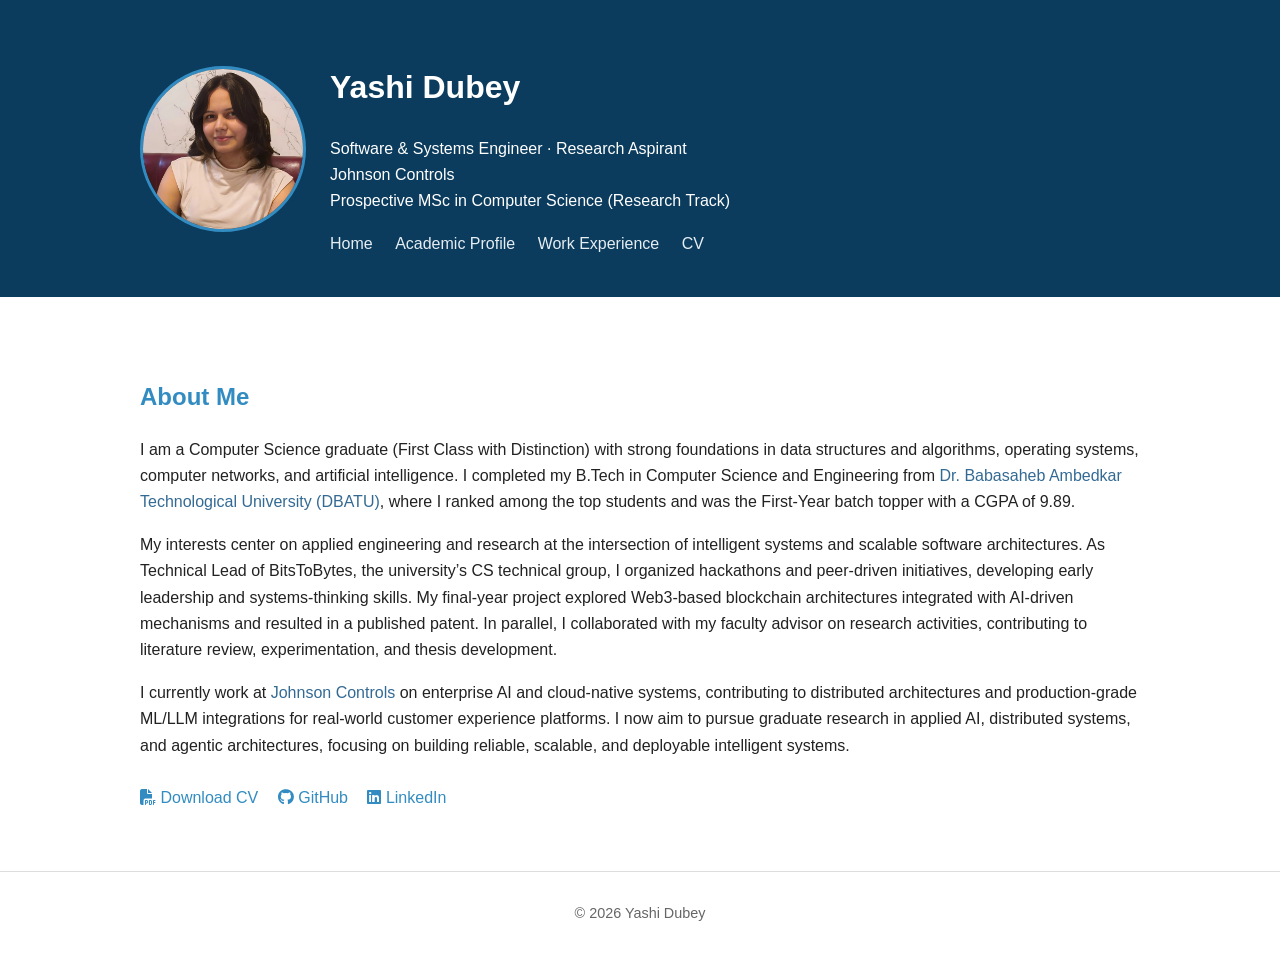
<file: index.html>
<!DOCTYPE html>
<html lang="en">
<head>
  <meta charset="UTF-8">
  <title>Yashi Dubey | AI Engineer & Research Aspirant</title>

  <!-- Main CSS -->
  <link rel="stylesheet" href="css/styles.css">

  <!-- Font Awesome Icons -->
  <link
    rel="stylesheet"
    href="https://cdnjs.cloudflare.com/ajax/libs/font-awesome/6.5.1/css/all.min.css"
  >
</head>

<body>

<header>
  <div class="container profile">
    <img src="images/profile.jpg" alt="Yashi Dubey">

    <div>
      <h1>Yashi Dubey</h1>
      <p>
        Software & Systems Engineer · Research Aspirant<br>
        Johnson Controls<br>
        Prospective MSc in Computer Science (Research Track)
      </p>

      <!-- Navigation -->
      <nav>
        <a href="index.html">Home</a>
        <a href="academic.html">Academic Profile</a>
        <a href="experience.html">Work Experience</a>
        <a href="assets/Yashi_CV_Research.pdf" target="_blank">CV
      </a>
      </nav>
      
      <!-- Social Icons -->
      <!-- <div class="social-icons">
        <a href="https://github.com/yourusername" target="_blank" title="GitHub">
          <i class="fa-brands fa-github"></i>
        </a>

        <a href="https://www.linkedin.com/in/yourprofile" target="_blank" title="LinkedIn">
          <i class="fa-brands fa-linkedin"></i>
        </a>

        <a href="assets/Yashi_Dubey_CV.pdf" target="_blank" title="Download CV">
          <i class="fa-solid fa-file-pdf"></i>
        </a>
      </div> -->
    </div>
  </div>
</header>

<section>
  <div class="container">
    <h2>About Me</h2>

    <p>
      I am a Computer Science graduate (First Class with Distinction) with strong foundations in data structures and algorithms, operating systems, computer networks, and artificial intelligence. I completed my B.Tech in Computer Science and Engineering from <a href="https://dbatu.ac.in/"
   target="_blank"
   title="DBATU">Dr. Babasaheb Ambedkar Technological University (DBATU)</a>, where I ranked among the top students and was the First-Year batch topper with a CGPA of 9.89.
    
   <p>My interests center on applied engineering and research at the intersection of intelligent systems and scalable software architectures. As Technical Lead of BitsToBytes, the university’s CS technical group, I organized hackathons and peer-driven initiatives, developing early leadership and systems-thinking skills. My final-year project explored Web3-based blockchain architectures integrated with AI-driven mechanisms and resulted in a published patent. In parallel, I collaborated with my faculty advisor on research activities, contributing to literature review, experimentation, and thesis development.
   </p>
   <!-- <p>
      Following my undergraduate training, I joined <a href="https://www.johnsoncontrols.com/"
   target="_blank"
   title="Johnson Controls – Smart Buildings, AI & Cloud Systems">
Johnson Controls
</a> as an engineer, where I currently work on AI initiatives and cloud-based services in enterprise environments. My role involves collaborating with solution architects on production-grade AI systems, contributing to the design and deployment of cloud-native, distributed architectures, and integrating machine learning and LLM-driven components into real-world customer experience platforms. This industry experience has strengthened my understanding of system reliability, scalability, and the practical constraints of deploying AI at scale.
    </p> -->
    
    <p>I currently work at <a href="https://www.johnsoncontrols.com/"
   target="_blank"
   title="Johnson Controls – Smart Buildings, AI & Cloud Systems">
Johnson Controls
</a> on enterprise AI and cloud-native systems, contributing to distributed architectures and production-grade ML/LLM integrations for real-world customer experience platforms. I now aim to pursue graduate research in applied AI, distributed systems, and agentic architectures, focusing on building reliable, scalable, and deployable intelligent systems.
    </p>
    
      <div class="links">
      <a href="assets/Yashi_CV_Research.pdf" target="_blank">
        <i class="fa-solid fa-file-pdf"></i> Download CV
      </a>

      <a href="https://github.com/bellatrix01" target="_blank">
        <i class="fa-brands fa-github"></i> GitHub
      </a>

      <a href="https://www.linkedin.com/in/yashidubey/" target="_blank">
        <i class="fa-brands fa-linkedin"></i> LinkedIn
      </a>
    </div>
  </div>
</section>

<footer>
  © 2026 Yashi Dubey
</footer>

</body>
</html>
</file>
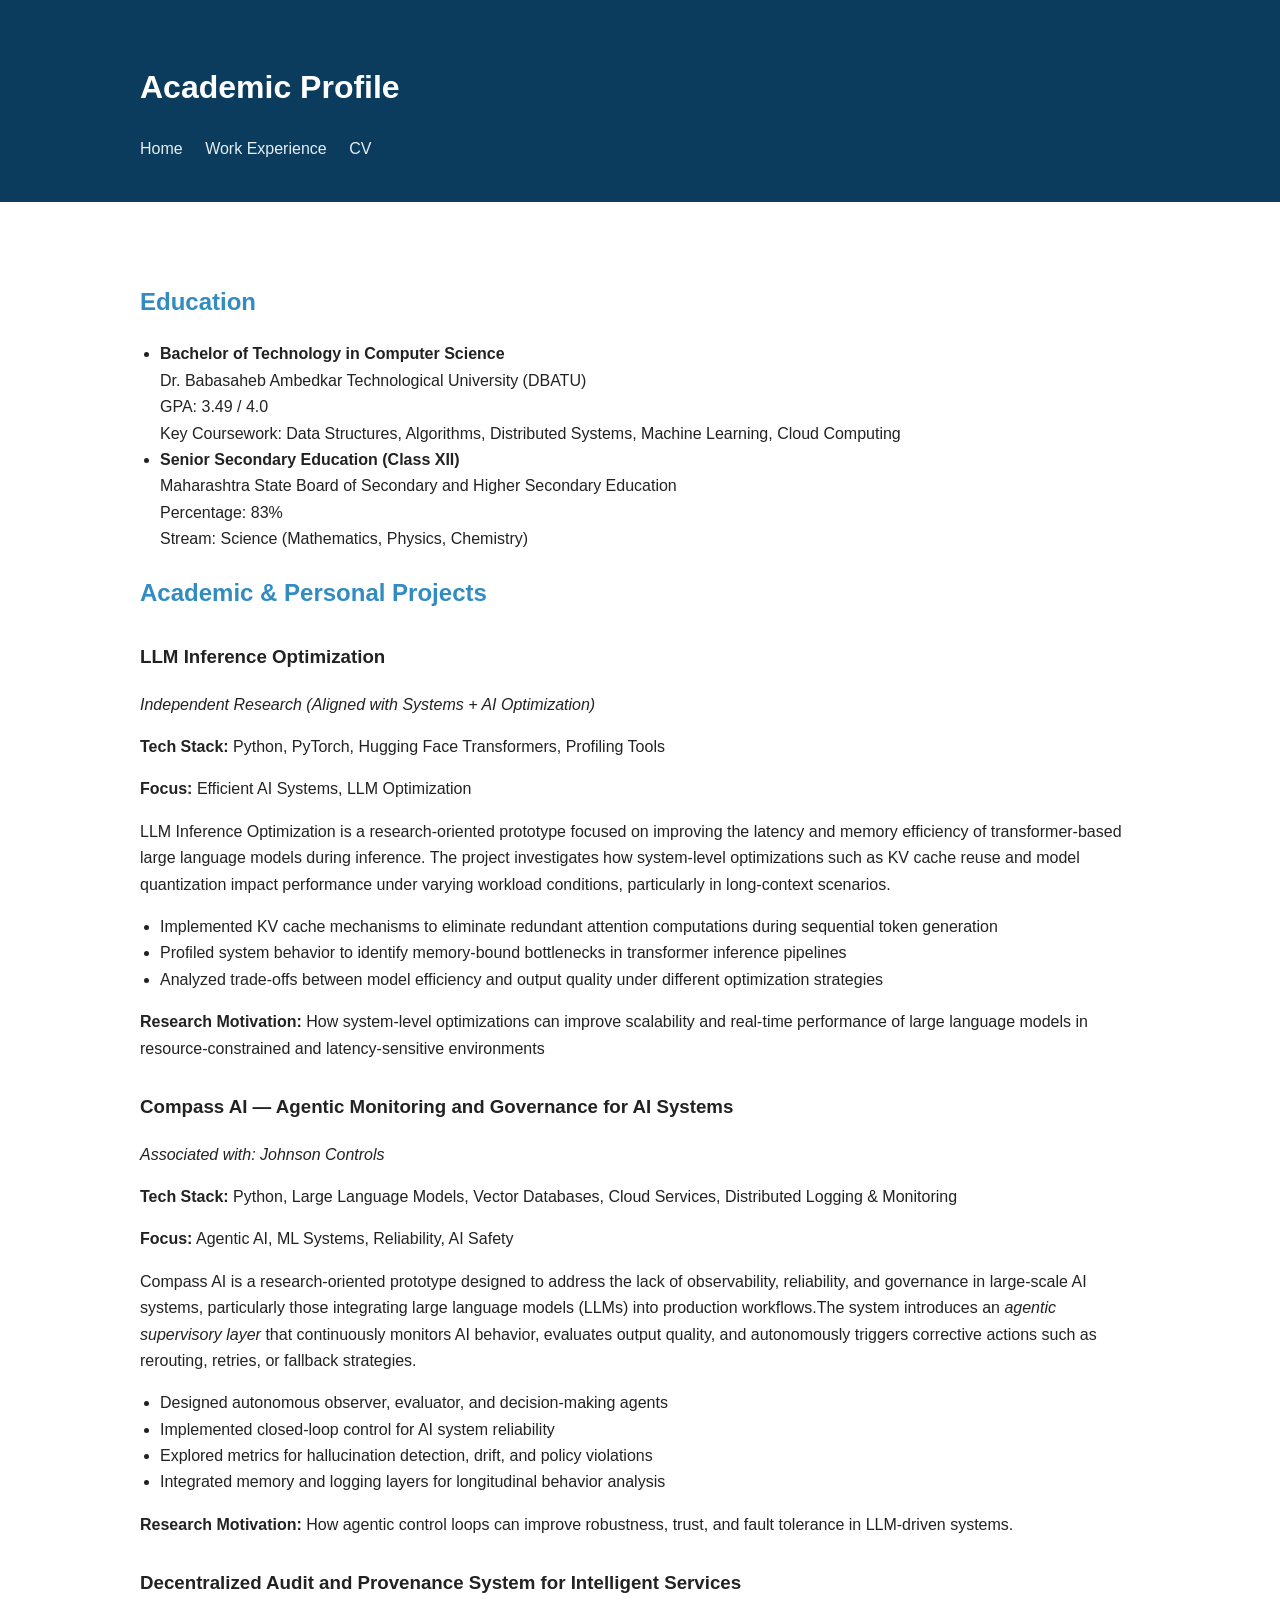
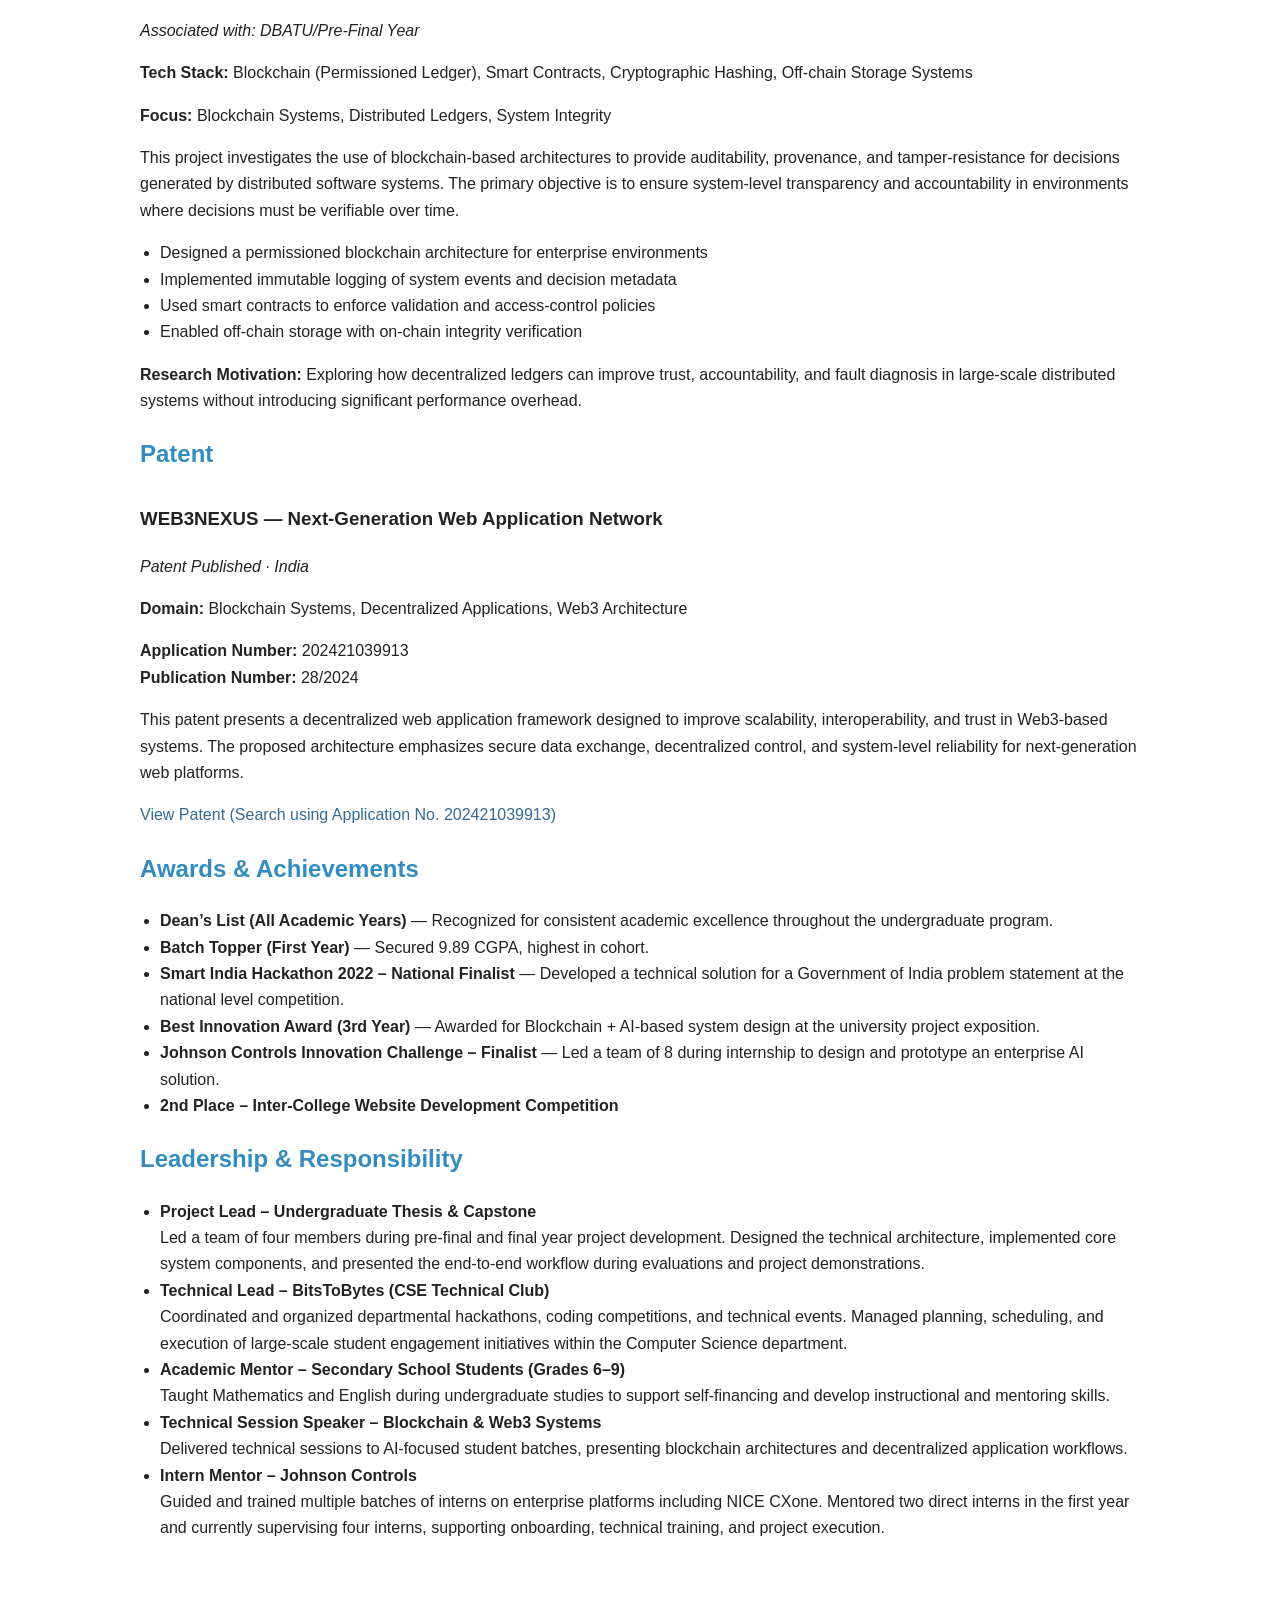
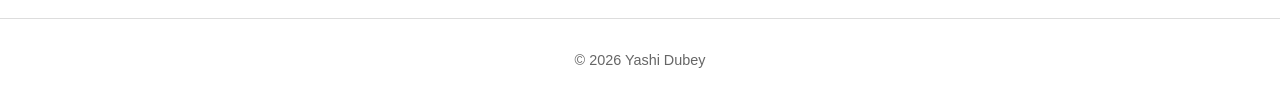
<file: academic.html>
<!DOCTYPE html>
<html lang="en">
<head>
  <meta charset="UTF-8">
  <title>Academic Profile | Yashi Dubey</title>
  <link rel="stylesheet" href="css/styles.css">
</head>
<body>

<header>
  <div class="container">
    <h1>Academic Profile</h1>
    <nav>
      <a href="index.html">Home</a>
      <a href="experience.html">Work Experience</a>
      <a href="assets/Yashi_CV_Research.pdf" target="_blank">CV</a>
    </nav>
  </div>
</header>

<section>
  <div class="container">

    <h2>Education</h2>
    <ul>
      <li>
        <strong>Bachelor of Technology in Computer Science</strong><br>
        Dr. Babasaheb Ambedkar Technological University (DBATU)<br>
        GPA: 3.49 / 4.0<br>
        Key Coursework: Data Structures, Algorithms, Distributed Systems,
        Machine Learning, Cloud Computing
      </li>
      <li>
        <strong>Senior Secondary Education (Class XII)</strong><br>
        Maharashtra State Board of Secondary and Higher Secondary Education<br>
        Percentage: 83%<br>
        Stream: Science (Mathematics, Physics, Chemistry)
      </li>
    </ul>

    <h2>Academic & Personal Projects</h2>
    
<h3>LLM Inference Optimization</h3>
    <p><em>Independent Research (Aligned with Systems + AI Optimization)</em> </p>
    <strong>Tech Stack:</strong> Python, PyTorch, Hugging Face Transformers, Profiling Tools
    <p>
      <strong>Focus:</strong> Efficient AI Systems, LLM Optimization
    </p>
    <p>
      LLM Inference Optimization is a research-oriented prototype focused on improving the latency and memory efficiency of transformer-based large language models during inference. The project investigates how system-level optimizations such as KV cache reuse and model quantization impact performance under varying workload conditions, particularly in long-context scenarios.
    </p>

    <ul>
      <li>Implemented KV cache mechanisms to eliminate redundant attention computations during sequential token generation</li>
      <li>Profiled system behavior to identify memory-bound bottlenecks in transformer inference pipelines</li>
      <li>Analyzed trade-offs between model efficiency and output quality under different optimization strategies</li>
    </ul>
    <p>
      <strong>Research Motivation:</strong> How system-level optimizations can improve scalability and real-time performance of large language models in resource-constrained and latency-sensitive environments
    </p>
    <h3>Compass AI — Agentic Monitoring and Governance for AI Systems</h3>
    <p><em>Associated with: Johnson Controls</em>
    </p>
    <strong>Tech Stack:</strong> Python, Large Language Models, Vector Databases, 
  Cloud Services, Distributed Logging & Monitoring
    <p>
      <strong>Focus:</strong> Agentic AI, ML Systems, Reliability, AI Safety
    </p>
    <p>
      Compass AI is a research-oriented prototype designed to address the lack of
      observability, reliability, and governance in large-scale AI systems, particularly
      those integrating large language models (LLMs) into production workflows.The system introduces an <em>agentic supervisory layer</em> that continuously
      monitors AI behavior, evaluates output quality, and autonomously triggers
      corrective actions such as rerouting, retries, or fallback strategies.
    </p>

    <ul>
      <li>Designed autonomous observer, evaluator, and decision-making agents</li>
      <li>Implemented closed-loop control for AI system reliability</li>
      <li>Explored metrics for hallucination detection, drift, and policy violations</li>
      <li>Integrated memory and logging layers for longitudinal behavior analysis</li>
    </ul>
    <p>
      <strong>Research Motivation:</strong> How agentic control loops can improve
      robustness, trust, and fault tolerance in LLM-driven systems.
    </p>

    
<h3>Decentralized Audit and Provenance System for Intelligent Services</h3>
<em>Associated with: DBATU/Pre-Final Year</em>
<p class="project-tech">
  <strong>Tech Stack:</strong> Blockchain (Permissioned Ledger), Smart Contracts,
  Cryptographic Hashing, Off-chain Storage Systems
</p>
<p>
  <strong>Focus:</strong> Blockchain Systems, Distributed Ledgers, System Integrity
</p>
<p>
  This project investigates the use of blockchain-based architectures to provide
  auditability, provenance, and tamper-resistance for decisions generated by
  distributed software systems. The primary objective is to ensure system-level
  transparency and accountability in environments where decisions must be
  verifiable over time.
</p>
<ul>
  <li>Designed a permissioned blockchain architecture for enterprise environments</li>
  <li>Implemented immutable logging of system events and decision metadata</li>
  <li>Used smart contracts to enforce validation and access-control policies</li>
  <li>Enabled off-chain storage with on-chain integrity verification</li>
</ul>
<p>
  <strong>Research Motivation:</strong> Exploring how decentralized ledgers can
  improve trust, accountability, and fault diagnosis in large-scale distributed
  systems without introducing significant performance overhead.
</p>

    <h2>Patent</h2>
    <h3>WEB3NEXUS — Next-Generation Web Application Network</h3>

    <p class="project-meta">
      <em>Patent Published · India</em>
    </p>

    <p class="project-tech">
      <strong>Domain:</strong> Blockchain Systems, Decentralized Applications, Web3 Architecture
    </p>

    <p>
      <strong>Application Number:</strong> 202421039913<br>
      <strong>Publication Number:</strong> 28/2024
    </p>

    <p>
      This patent presents a decentralized web application framework designed to
      improve scalability, interoperability, and trust in Web3-based systems. The
      proposed architecture emphasizes secure data exchange, decentralized control,
      and system-level reliability for next-generation web platforms.
    </p>

    <p>
      <a href="https://iprsearch.ipindia.gov.in/PublicSearch/PublicationSearch/PatentDetails"
         target="_blank"
         title="Search using Application Number 202421039913">
        View Patent (Search using Application No. 202421039913)
      </a>
    </p>


    <h2>Awards & Achievements</h2>
  <ul>

      <li>
        <strong>Dean’s List (All Academic Years)</strong> — Recognized for
        consistent academic excellence throughout the undergraduate program.
      </li>

      <li>
        <strong>Batch Topper (First Year)</strong> — Secured 9.89 CGPA,
        highest in cohort.
      </li>

      <li>
        <strong>Smart India Hackathon 2022 – National Finalist</strong> —
        Developed a technical solution for a Government of India problem
        statement at the national level competition.
      </li>

      <li>
        <strong>Best Innovation Award (3rd Year)</strong> —
        Awarded for Blockchain + AI-based system design at the university
        project exposition.
      </li>

      <li>
        <strong>Johnson Controls Innovation Challenge – Finalist</strong> —
        Led a team of 8 during internship to design and prototype an
        enterprise AI solution.
      </li>

      <li>
        <strong>2nd Place – Inter-College Website Development Competition</strong>
      </li>

    </ul>

    <h2>Leadership & Responsibility</h2>
   <ul>

      <li>
        <strong>Project Lead – Undergraduate Thesis & Capstone</strong><br>
        Led a team of four members during pre-final and final year project development.
        Designed the technical architecture, implemented core system components,
        and presented the end-to-end workflow during evaluations and project demonstrations.
      </li>

      <li>
        <strong>Technical Lead – BitsToBytes (CSE Technical Club)</strong><br>
        Coordinated and organized departmental hackathons, coding competitions,
        and technical events. Managed planning, scheduling, and execution of
        large-scale student engagement initiatives within the Computer Science department.
      </li>

      <li>
        <strong>Academic Mentor – Secondary School Students (Grades 6–9)</strong><br>
        Taught Mathematics and English during undergraduate studies to support
        self-financing and develop instructional and mentoring skills.
      </li>

      <li>
        <strong>Technical Session Speaker – Blockchain & Web3 Systems</strong><br>
        Delivered technical sessions to AI-focused student batches,
        presenting blockchain architectures and decentralized application workflows.
      </li>

      <li>
        <strong>Intern Mentor – Johnson Controls</strong><br>
        Guided and trained multiple batches of interns on enterprise platforms
        including NICE CXone. Mentored two direct interns in the first year
        and currently supervising four interns, supporting onboarding,
        technical training, and project execution.
      </li>

  </div>
</section>

<footer>
  © 2026 Yashi Dubey
</footer>

</body>
</html>
</file>
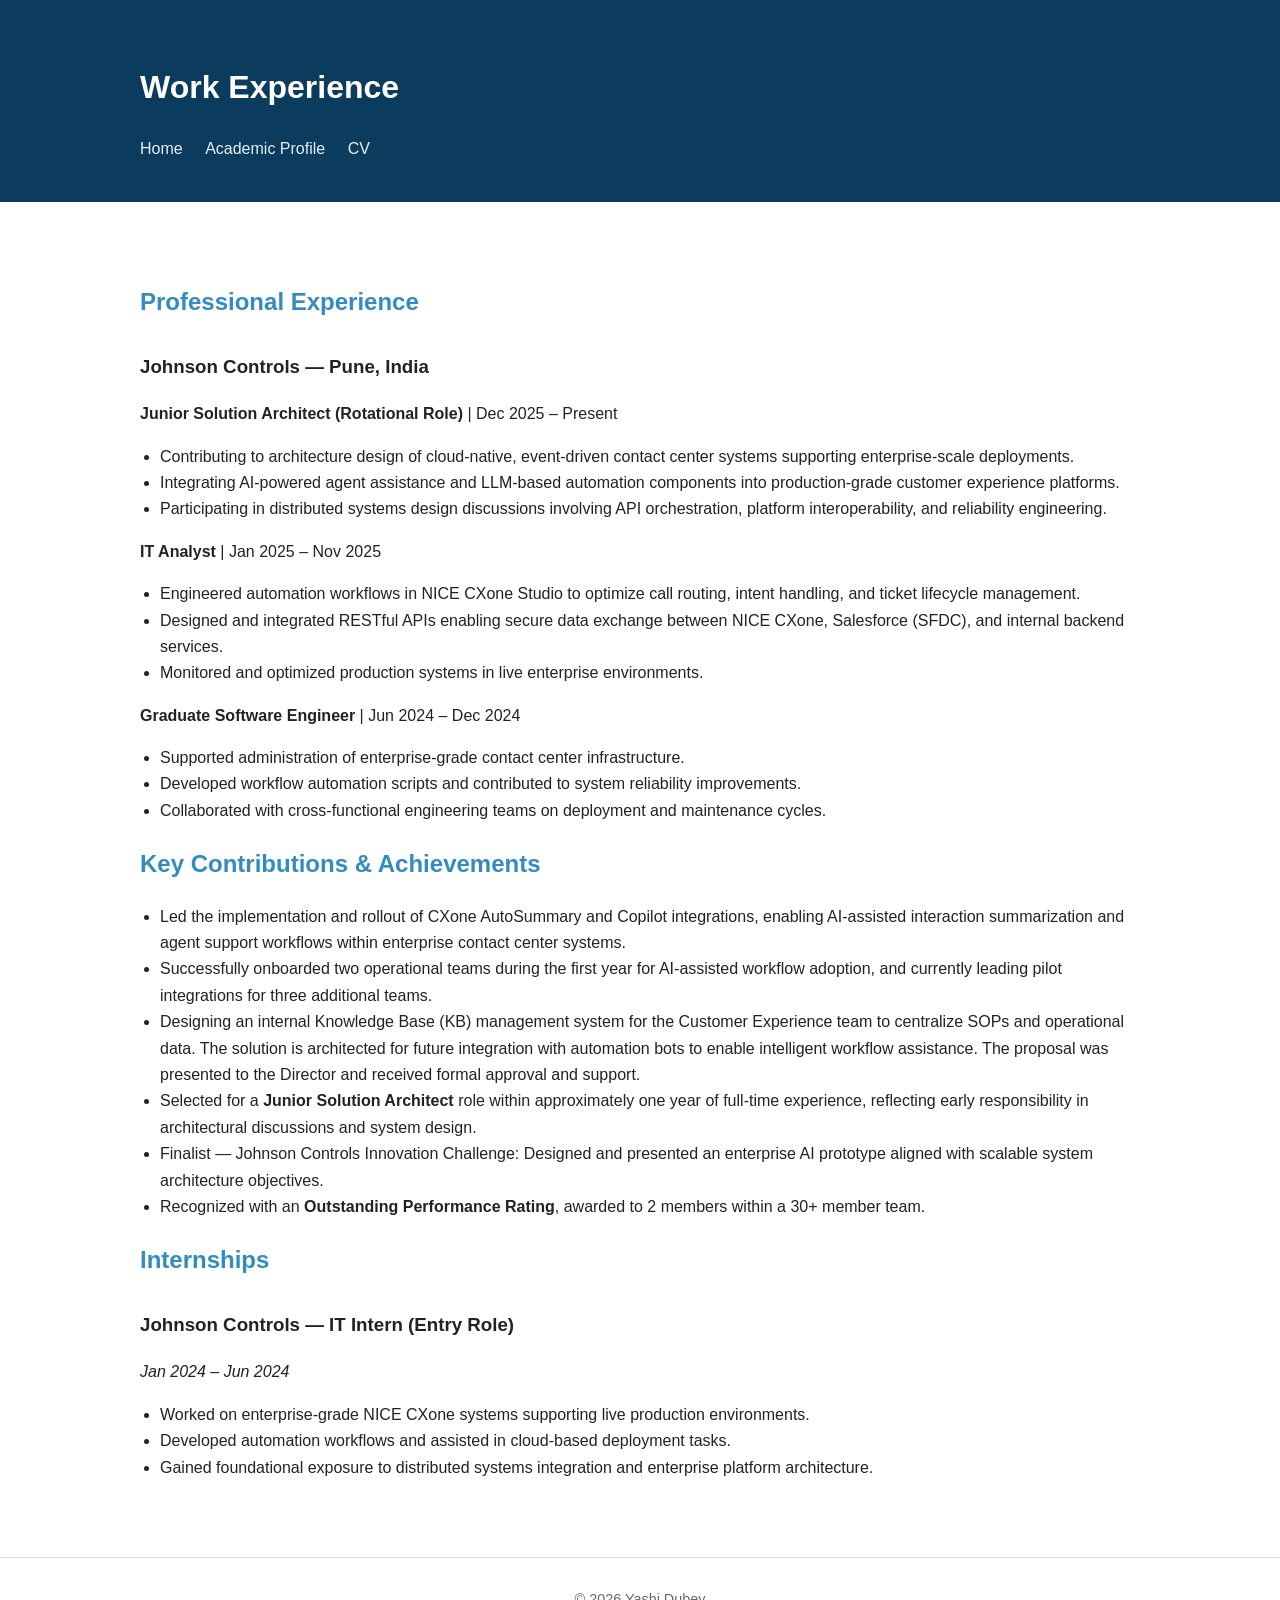
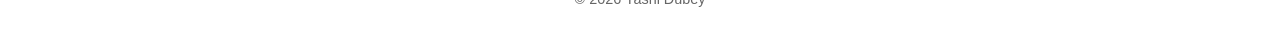
<file: experience.html>
<!DOCTYPE html>
<html lang="en">
<head>
  <meta charset="UTF-8">
  <title>Work Experience | Yashi Dubey</title>
  <link rel="stylesheet" href="css/styles.css">
</head>
<body>

<header>
  <div class="container">
    <h1>Work Experience</h1>
    <nav>
      <a href="index.html">Home</a>
      <a href="academic.html">Academic Profile</a>
      <a href="assets/Yashi_CV_Research.pdf" target="_blank">CV</a>
    </nav>
  </div>
</header>

<section>
  <div class="container">

    <h2>Professional Experience</h2>

    <h3>Johnson Controls — Pune, India</h3>

    <p><strong>Junior Solution Architect (Rotational Role)</strong> | Dec 2025 – Present</p>
    <ul>
      <li>
        Contributing to architecture design of cloud-native, event-driven contact center systems
        supporting enterprise-scale deployments.
      </li>
      <li>
        Integrating AI-powered agent assistance and LLM-based automation components
        into production-grade customer experience platforms.
      </li>
      <li>
        Participating in distributed systems design discussions involving API orchestration,
        platform interoperability, and reliability engineering.
      </li>
    </ul>

    <p><strong>IT Analyst</strong> | Jan 2025 – Nov 2025</p>
    <ul>
      <li>
        Engineered automation workflows in NICE CXone Studio to optimize call routing,
        intent handling, and ticket lifecycle management.
      </li>
      <li>
        Designed and integrated RESTful APIs enabling secure data exchange between
        NICE CXone, Salesforce (SFDC), and internal backend services.
      </li>
      <li>
        Monitored and optimized production systems in live enterprise environments.
      </li>
    </ul>

    <p><strong>Graduate Software Engineer</strong> | Jun 2024 – Dec 2024</p>
    <ul>
      <li>
        Supported administration of enterprise-grade contact center infrastructure.
      </li>
      <li>
        Developed workflow automation scripts and contributed to system reliability improvements.
      </li>
      <li>
        Collaborated with cross-functional engineering teams on deployment and maintenance cycles.
      </li>
    </ul>

    <h2>Key Contributions & Achievements</h2>
   <ul>

      <li>
        Led the implementation and rollout of CXone AutoSummary and Copilot
        integrations, enabling AI-assisted interaction summarization and agent
        support workflows within enterprise contact center systems.
      </li>

      <li>
        Successfully onboarded two operational teams during the first year
        for AI-assisted workflow adoption, and currently leading pilot
        integrations for three additional teams.
      </li>

      <li>
        Designing an internal Knowledge Base (KB) management system for the
        Customer Experience team to centralize SOPs and operational data.
        The solution is architected for future integration with automation
        bots to enable intelligent workflow assistance. The proposal was
        presented to the Director and received formal approval and support.
      </li>

      <li>
        Selected for a <strong> Junior Solution Architect</strong> role within
        approximately one year of full-time experience, reflecting early
        responsibility in architectural discussions and system design.
      </li>

      <li>
        Finalist — Johnson Controls Innovation Challenge:
        Designed and presented an enterprise AI prototype aligned with
        scalable system architecture objectives.
      </li>

      <li>
        Recognized with an <strong>Outstanding Performance Rating</strong>,
        awarded to 2 members within a 30+ member team.
      </li>

    </ul>

    <h2>Internships</h2>
    
    <h3>Johnson Controls — IT Intern (Entry Role)</h3>
    <p><em>Jan 2024 – Jun 2024</em></p>

    <ul>
      <li>
        Worked on enterprise-grade NICE CXone systems supporting live production environments.
      </li>
      <li>
        Developed automation workflows and assisted in cloud-based deployment tasks.
      </li>
      <li>
        Gained foundational exposure to distributed systems integration and enterprise platform architecture.
      </li>
    </ul>

  </div>
</section>

<footer>
  © 2026 Yashi Dubey
</footer>

</body>
</html>
</file>
<file: css/styles.css>
body {
  margin: 0;
  font-family: Arial, Helvetica, sans-serif;
  background: #ffffff;
  color: #222;
  line-height: 1.65;
}

header {
  background: #0b3c5d;
  color: white;
  padding: 40px 20px;
}

.container {
  max-width: 1000px;
  margin: auto;
}

nav a {
  color: #e6eef3;
  margin-right: 18px;
  text-decoration: none;
  font-weight: 500;
}

section {
  padding: 60px 20px;
}

h1 {
  color: #ffffff;
}
h2 {
    color: #328cc1;
}
h3 {
  margin-top: 30px;
}

ul {
  padding-left: 20px;
}

footer {
  text-align: center;
  padding: 30px;
  font-size: 0.9rem;
  color: #666;
  border-top: 1px solid #ddd;
}

.profile {
  display: grid;
  grid-template-columns: 160px 1fr;
  gap: 30px;
  align-items: center;
}

.profile img {
  width: 160px;
  height: 160px;
  border-radius: 50%;
  object-fit: cover;
  border: 3px solid #328cc1;
}

.links a {
  display: inline-block;
  margin-right: 15px;
  margin-top: 10px;
  color: #328cc1;
  text-decoration: none;
  font-weight: 500;
}

@media (max-width: 700px) {
  .profile {
    grid-template-columns: 1fr;
    text-align: center;
  }
}
a {
  color: #336a94;        /* subtle academic blue */
  text-decoration: none;
  border-bottom: none;
}

a:hover {
  color: #9ecfff;       /* slightly darker on hover */
  text-decoration: none;
  border-bottom: none;
}
</file>
